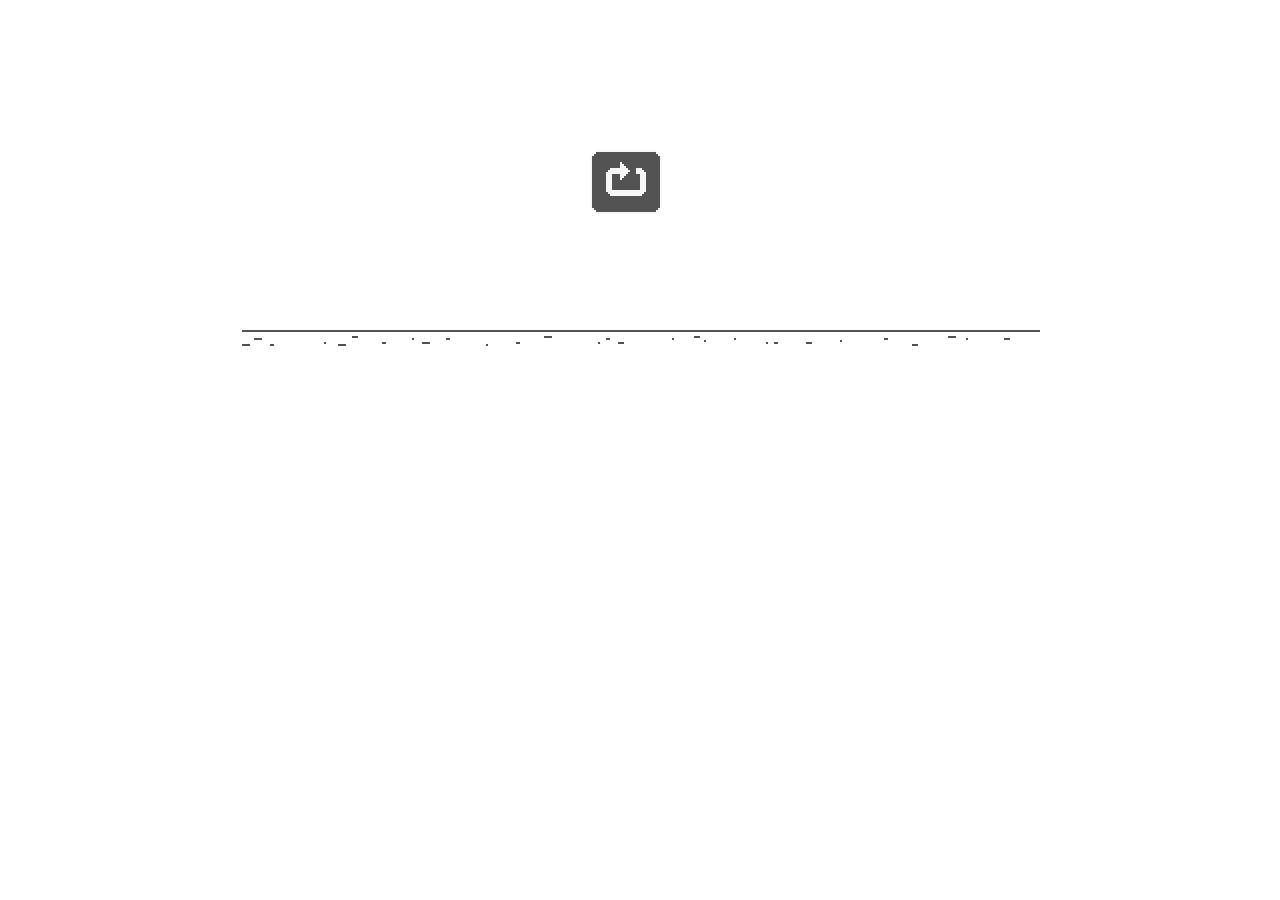
<file: dino-chrome/index.html>
<!DOCTYPE html>
<html lang="pt-br">
<head>
    <meta charset="UTF-8">
    <meta http-equiv="X-UA-Compatible" content="IE=edge">
    <meta name="viewport" content="width=device-width, initial-scale=1.0">
    <link rel="stylesheet" href="css/style.css">
    <title>Dino</title>
</head>
<body>
    <div id="container">
        <div id="game">
            <div class="menu">
                <div class="button" onclick="start()"></div>
            </div>
            <div class="dino"></div>
            <div class="cactus"></div>
            <div class="background"></div>
        </div>
    </div>
</body>

    <script src="js/script.js"></script>
    <script src="js/jquery-3.6.0.min.js"></script>
    <script src="js/jquery-collision.min.js"></script>
</html>
</file>
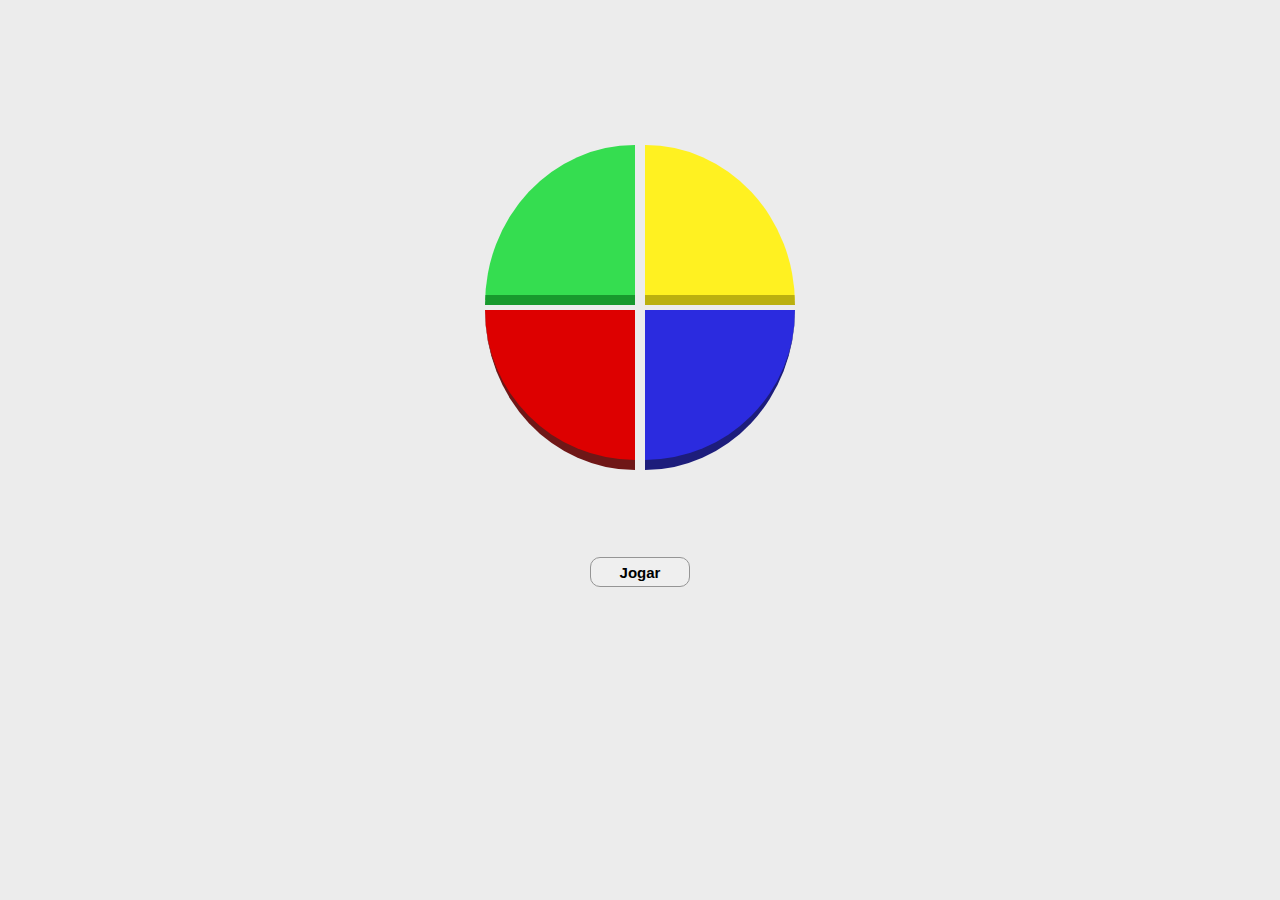
<file: Genius/index.html>
<!DOCTYPE html>
<html lang="pt-br">
<head>
    <meta charset="UTF-8">
    <meta http-equiv="X-UA-Compatible" content="IE=edge">
    <meta name="viewport" content="width=device-width, initial-scale=1.0">
    <title>Genius</title>
    <link rel="stylesheet" href="style.css">
</head>
<body>
    <div id="main">
        <h1 id="round_count">Rodadas 1/5</h1>
        <div id="genius">
            <div class="column">
                <div id="green"></div>
                <div id="red"></div>
            </div>
            <div class="column">
                <div id="yellow"></div>
                <div id="blue"></div>
            </div>
        </div>
        <button id="button" onclick="start()">Jogar</button>
    </div>
</body>
    <script src="script.js"></script>
</html>
</file>
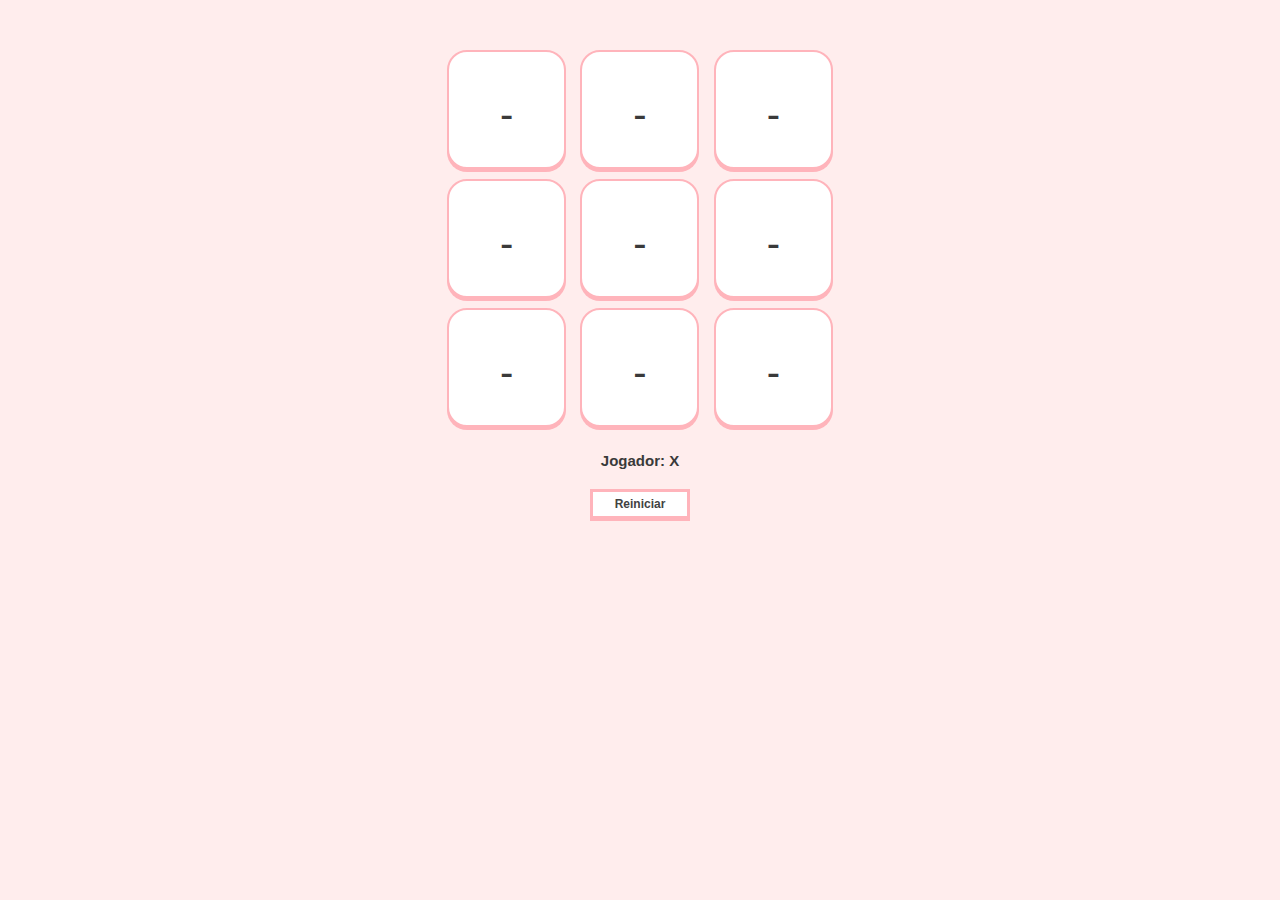
<file: Jogo da Velha/index.html>
<!DOCTYPE html>
<html lang="pt-br">
<head>
    <meta charset="UTF-8">
    <meta http-equiv="X-UA-Compatible" content="IE=edge">
    <meta name="viewport" content="width=device-width, initial-scale=1.0">
    <title>Jogo da Velha</title>
    <link rel="stylesheet" href="style.css">

</head>
<body>
    <div id="container">
        <div id="jogo">
            <div id="coluna1">
                <div id="1" class="quadrado" onclick="escolha(this.id)">-</div>
                <div id="2" class="quadrado" onclick="escolha(this.id)">-</div>
                <div id="3" class="quadrado" onclick="escolha(this.id)">-</div>
            </div>

            <div id="coluna2">
                <div id="4" class="quadrado" onclick="escolha(this.id)">-</div>
                <div id="5" class="quadrado" onclick="escolha(this.id)">-</div>
                <div id="6" class="quadrado" onclick="escolha(this.id)">-</div>
            </div>

            <div id="coluna3">
                <div id="7" class="quadrado" onclick="escolha(this.id)">-</div>
                <div id="8" class="quadrado" onclick="escolha(this.id)">-</div>
                <div id="9" class="quadrado" onclick="escolha(this.id)">-</div>
            </div>
        </div>
        <div id="menu">
            <label id="jogador_menu">Jogador: <span id="jogador"></span></label>
            <button onclick="reiniciar()">Reiniciar</button>
        </div>
    </div>

    <script src="javascript.js"></script>
</body>
</html>
</file>
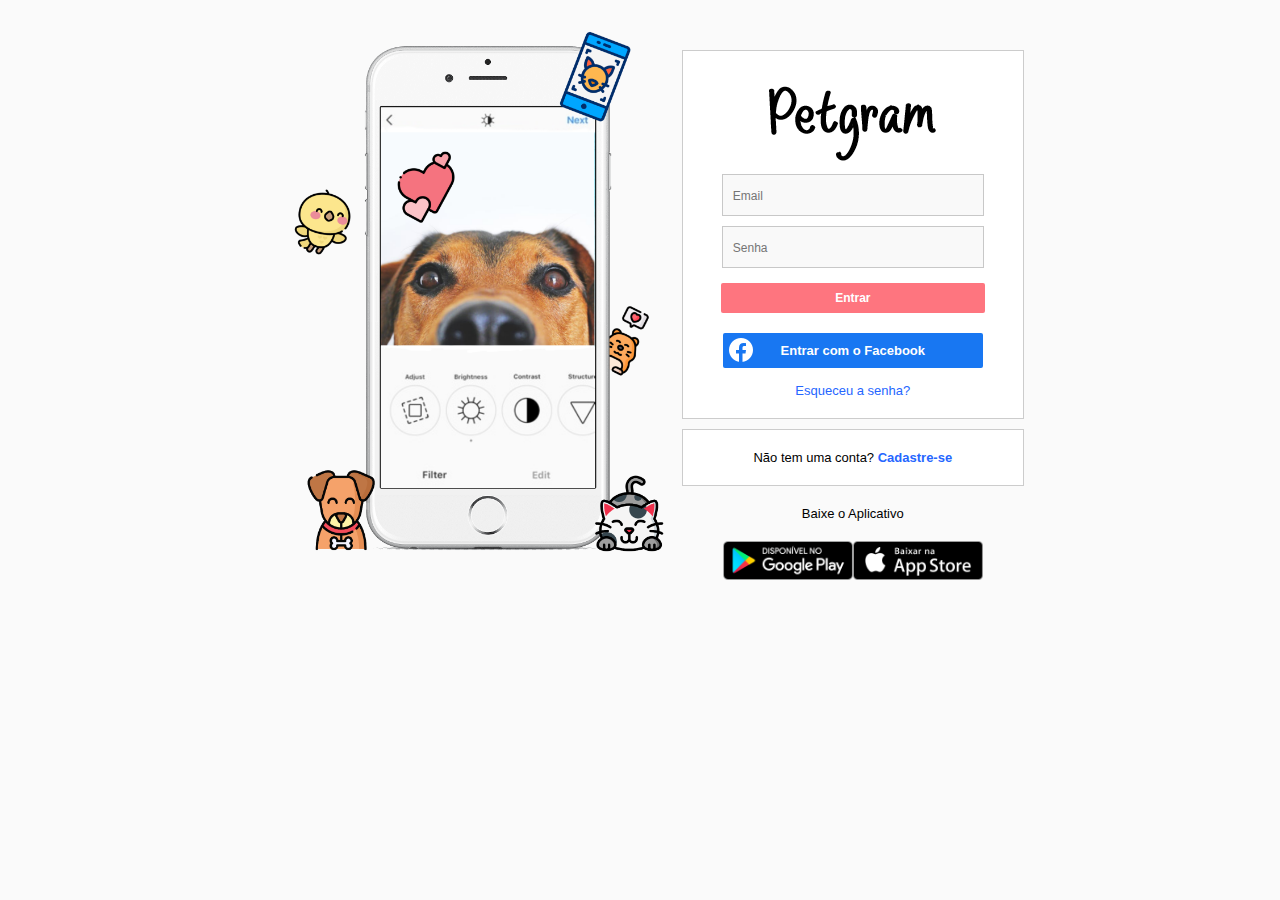
<file: petgram/index.html>
<!DOCTYPE html>
<html lang="pt-br">
<head>
    <meta charset="UTF-8">
    <meta http-equiv="X-UA-Compatible" content="IE=edge">
    <meta name="viewport" content="width=device-width, initial-scale=1.0">
    <link rel="stylesheet" href="inicial.css"> 
    <link rel="icon" href="favicon.png">
    <title>Petgram</title>
</head>
<body>
    <!-- Conteúdo da Página --> 
    <div class="petgram-container">
        <!-- Imagem Celular -->
        <div class="petgram-phone">
            <img src="celular.png" id="phone" alt="Celular com foto de bicho de estimação">
        </div>
        <div class="petgram-account">
            <!-- Primeiro Box -->
            <div class="petgram-login">
                <div class="petgram-logo">
                    <img id="logo" src="logo.png">
                </div>
                <!-- Login Principal -->
                <form>
                    <div class="form">
                        <input type="email" placeholder="Email" required>
                        </div>
                    <div class="form">
                        <input type="password" placeholder="Senha" required>
                        </div>
                    <button class="button-login">Entrar</button>
                </form>
                <!-- Login com Facebook ou Perda de Senha */ -->
                    <a id="facebook" href="#">Entrar com o Facebook</a>
                    <br>
                    <a id="password-recover" href="#">Esqueceu a senha?</a>
                </div>
                <!-- Segundo Box -->
                <div class="petgram-login">
                    <p>Não tem uma conta? <a id="create-account" href="#">Cadastre-se</a></p>
                </div>
                <!-- Apps -->
                    <p style="text-align: center;">Baixe o Aplicativo</p>
                    <div class="petgram-app">
                    <img class="android" src="android.png">
                    <img class="ios" src="ios.png">
                </div>
            </div>
        </div>
</body>
</html>
</file>
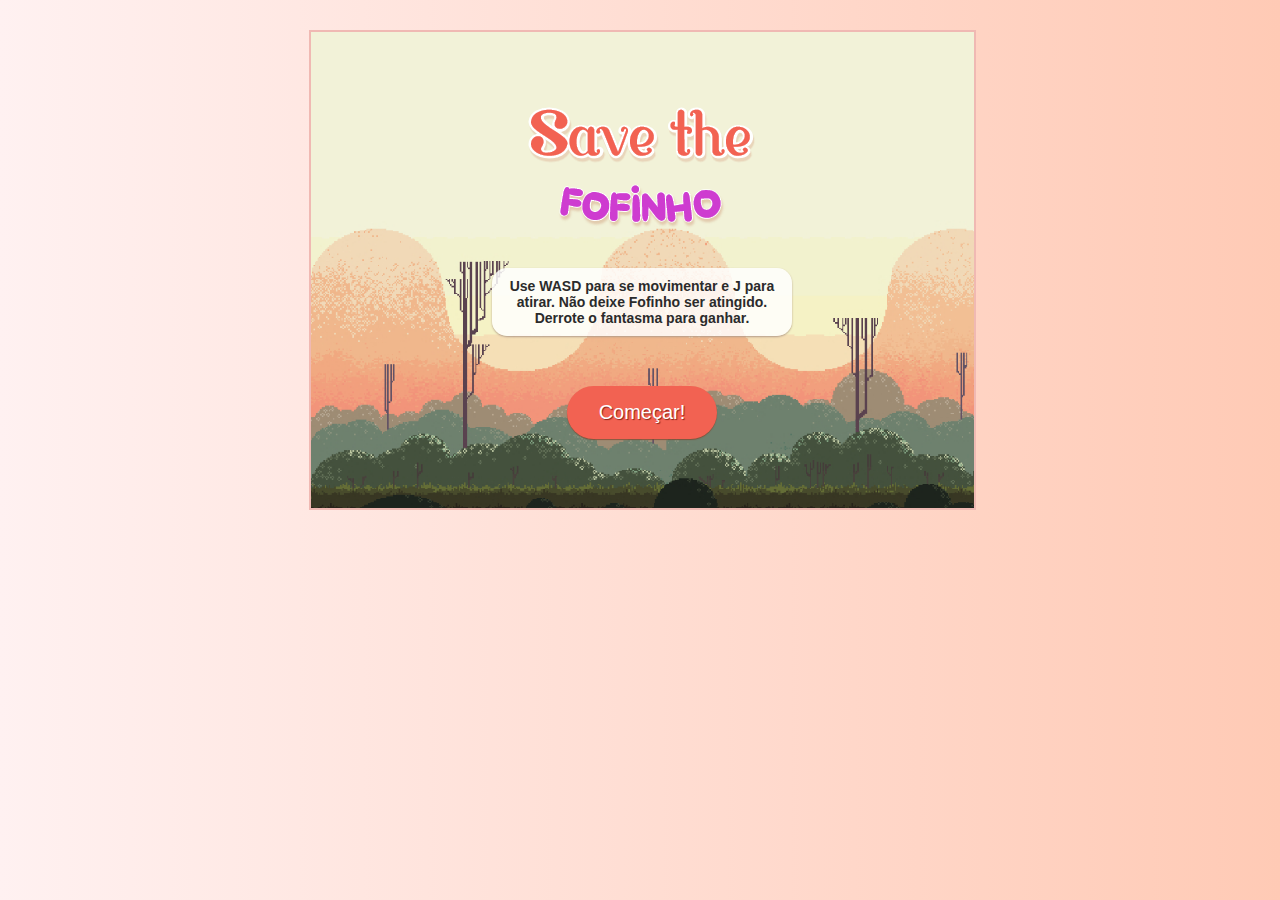
<file: Save the Fofinho/index.html>
<!DOCTYPE html>
<html lang="pt-BR">
<head>
    <meta charset="UTF-8">
    <meta http-equiv="X-UA-Compatible" content="IE=edge">
    <meta name="viewport" content="width=device-width, initial-scale=1.0">
    <title>Save the Fofinho</title>
    <link rel="stylesheet" href="css/start.css">
    <link rel="stylesheet" href="css/characters.css">
    <link rel="stylesheet" href="css/animations.css">
</head>

<body>
    <div id="container">
        <div id="background">
            <div id="inicio">
                <img id="title" src="images/others/title.png">
                <p id="tutorial">Use WASD para se movimentar e J para atirar. Não deixe Fofinho ser atingido. Derrote o fantasma para ganhar.</p>
                <p id="button" onclick="start()">Começar!</p>
            </div>
        </div>
    </div>

    <audio src="audio/ataque.wav" preload="auto" id="somAtaque"></audio>
    <audio src="audio/fofinho.wav" preload="auto" id="fofinhoSalvo"></audio>
    <audio src="audio/game.mp3" preload="auto" id="somJogo"></audio>
    <audio src="audio/gameover2.wav" preload="auto" id="fofinhoPego"></audio>
    <audio src="audio/jogador.mp3" preload="auto" id="jogador"></audio>
    <audio src="audio/gameover_fofinho.wav" preload="auto" id="gameEnd"></audio>

    <script type="text/javascript" src="js/jquery-1.11.1.min.js"></script>
    <script type="text/javascript" src="js/javascript.js"></script>
    <script type="text/javascript" src="js/jquery-collision.min.js"></script>
</body>
</html>
</file>
<file: dino-chrome/css/style.css>
* {
    margin: 0;
    padding: 0;
    outline: 0;
}
@keyframes dinoAnimation {
    from {
        background-position: 0px;
    }
    to {
        background-position: -352px;
    }
}
.dino {
    background-image: url(../images/dino.png);
    width: 88px;
    height: 96px;
    position: relative;
    animation: dinoAnimation .3s steps(4) infinite;
    top: 190px;
}
.background {
    background-image: url(../images/background.png);
    height: 28px;
    position: relative;
    margin-top: 60px;
}
#game {
    width: 800px;
    height: 100px;
    margin: auto;
}
.cactus {
    background-image: url(../images/cactus.png);
    width: 50px;
    height: 100px;
    position: relative;
    left: 730px;
    top: 95px;
}
.button {
    background-image: url(../images/button.png);
    width: 72px;
    height: 64px;
    cursor: pointer;
    position: relative;
    top: 150px;
    left: 350px;
}
</file>
<file: Genius/style.css>
* {
    padding: 0;
    outline: none;
    margin: 0;
}
body {
    background-color: #ececec;
    font-family: Arial;
}
#main {
    margin: auto;
    width: 100vh;
    height: 500px;
    text-align: center;
}
#genius {
    display: flex;
    width: 50%;
    height: 100%;
    flex-direction: row;
    align-items: center;
    justify-content: center;
    margin: auto;
}
#green {
    background-color: #35dd50;
    width: 150px;
    height: 150px;
    margin: 5px;
    cursor: pointer;
    border-top-left-radius: 100%;
    border-bottom: 10px solid #18992d;
}
#blue {
    background-color: #2b2bdf;
    width: 150px;
    height: 150px;
    margin: 5px;
    cursor: pointer;
    border-bottom-right-radius: 100%;
    border-bottom: 10px solid #1d1d7b;
}
#yellow {
    background-color: #fff121;
    width: 150px;
    height: 150px;
    margin: 5px;
    cursor: pointer;
    border-top-right-radius: 100%;
    border-bottom: 10px solid #bbb00f;
}
#red {
    background-color: #d00;
    width: 150px;
    height: 150px;
    margin: 5px;
    cursor: pointer;
    border-bottom-left-radius: 100%;
    border-bottom: 10px solid #6f1717;
}
#button {
    width: 100px;
    height: 30px;
    font-size: 15px;
    cursor: pointer;
    border: 1px solid #959595;
    border-radius: 10px;
    font-weight: bold;
}
#round_count {
    visibility: hidden;
    margin-top: 20px;
}
</file>
<file: Jogo da Velha/style.css>
*{
    padding: 0;
    margin: auto;
    outline: none;
    text-align: center;
}
body {
    font-family: Arial;
    color: #3a3a3a;
    font-size: 15px;
    background-color: #ffeded;
}
#menu {
    display: inline-grid;
}
#jogo {
    padding: 20px;
    margin-top: 25px;
    display: flex;
    flex-direction: row;
    max-width: 400px;
}
.quadrado {
    position: relative;
    width: 35px;
    height: 35px;
    background-color: #fff;
    display: inline-block;
    padding: 40px;
    font-size: 40px;
    margin: 5px;
    cursor: pointer;
    border-radius: 20px;
    border: 2px solid #ffb4bb;
    box-shadow: 0px 3px 0px #ffb4bb;
}
.quadrado:hover {
    top: -3px;
}
#container button {
    margin-top: 20px;
    font-size: 12px;
    padding: 5px;
    width: 100px;
    background-color: #fff;
    border: 3px solid #ffb4bb;
    font-weight: bold;
    box-shadow: 0px 2px 0px #ffb4bb;
    color: #424242;
    cursor: pointer;
}
#jogador_menu {
    font-weight: bold;
}
</file>
<file: petgram/inicial.css>
* {
    margin: 0;
    padding: 0;
    text-decoration: none;
    outline: none;
}
body {
    background-color: #eeeeee47;
    font-family: sans-serif;
    font-size: 13px;
}
/* Container Principal */
.petgram-container {
    display: flex;
    width: 95%;
    justify-content: center;
    margin: auto;
}
/* Imagem Celular */
.petgram-phone {
    width: 35%;
    margin-top: 15px;
}
#phone {
    width: 100%;
}
/* Primeiro Box */
.petgram-account {
    display: flex;
    width: 25%;
    align-items: center;
    margin-top: 50px;
    flex-direction: column;
}
.petgram-login {
    background: #fff;
    width: 300px;
    border: 1px solid #80808066;
    padding: 20px;
    text-align: center;  
}
.petgram-login:nth-child(1) {
    max-height: 80%;
    margin-bottom: 10px;  
}
.petgram-login:nth-child(2) {
    max-height: 10%;
    margin-bottom: 20px;  
}
.petgram-logo {
    width: 85%;
    margin: auto;
}
.petgram-login input{
    width: 80%;
    height: 20px;
    margin-bottom: 10px;
    background-color: #f9f9f9;
    border: 1px solid #80808066;
    padding: 10px;
}
.petgram-login input:focus {
    background-color: #d8d8d866;
}
.petgram-login input::placeholder {
    font-size: 12px;
}
/* Botão do Login */
.button-login {
    width: 88%;
    padding: 5px;
    font-size: 12px;
    margin-bottom: 20px;
    margin-top: 5px;
    background-color: #fe646fe3;
    border-color: transparent;
    border-radius: 2px;
    color: white;
    font-weight: bold;
    height: 30px;
}
.button-login:hover{
    cursor: pointer;
    background-color: #fc9aa0e3;
}
/* Segundo Box */
#facebook {
    background-color: #1877F2;
    background-image: url("botao_facebook.png");
    background-repeat: no-repeat;
    display: inline-block;
    color: white;
    font-weight: bold;
    font-family: 'Helvetica', sans-serif;
    width: 80%;
    margin: auto;
    margin-bottom: 15px;
    padding: 10px;
    border-radius: 2px;
}
#create-account {
    font-weight: bold;
    color: #2566ff;
}
#password-recover {
    color: #2566ff;
}
/* Apps */
.petgram-app {
    display: flex;
    align-content: center;
    padding-top: 20px;
    padding-bottom: 20px;
}
.android {
    width: 130px;
}
.android:hover {
    cursor: pointer;
}
.ios {
    width: 130px;
}
.ios:hover {
    cursor: pointer;
}
/* Responsividade */
@media (max-width: 1080px) {
    .petgram-phone {
        display: none;
    }
    #phone {
        display: none;
    }
}
</file>
<file: Save the Fofinho/css/start.css>
@font-face {
    font-family: PT Sans Narrow;
    src: url(../font/PTSansNarrow-Bold.ttf);
}
* {
    margin: 0;
    padding: 0;
    text-decoration: none;
    outline: none;
}
body {
    background-image: linear-gradient(to right, #fff1f1, #ffcab5);
    font-family: Arial;
    font-size: 12px;
}
#container {
    width: 663px;
    height: 576px;
    position: relative;
    top: 30px;
    text-align: center;
    margin: auto;
}
#background {
    width: 663px;
    height: 476px;
    background-image: url(../images/others/background.png);
    background-size: cover;
    margin: auto;
    border: 2px solid #f0b9b3;
}
#tutorial {
    background: #ffffffd4;
    padding: 10px;
    font-size: 14px;
    border-radius: 15px;
    font-weight: bold;
    color: #2b2b2b;
    box-shadow: 0px 1px 2px 0px #b39d8a;
}
#title {
    animation-name: rubberBand;
    animation-duration: 1.5s;
}
#button {
    margin-top: 50px;
    font-size: 20px;
    background-color: #f26252;
    padding: 15px;
    width: 120px;
    margin-left: auto;
    margin-right: auto;
    border-radius: 50px;
    color: #fff;
    box-shadow: 0px 1px 1px #84472ec4;
    text-shadow: 1px 1px 1px #882419;
}
#button:hover{
    cursor: pointer;
    background-color: #f2625278;
}
#inicio {
    width: 300px;
    margin: auto;
    margin-top: 5%;
}
#scores {
    font-family: 'PT Sans Narrow';
    font-size: 15px;
    position: relative;
    top: 5px;
}
</file>
<file: Save the Fofinho/css/characters.css>
#player {
    background-image: url(../images/sorceress/water.png);
    width: 100px;
    height: 110px;
    position: absolute;
    left: 8px;
    top: 150px;
}
#fofinho {
    background-image: url(../images/fofinho/Pink_Monster_Run_6.png);
    width: 50px;
    height: 50px;
    position: absolute;
    left: 20px;
    top: 410px;
}
#enemy1 {
    background-image: url(../images/ghost/ghost-idle.png);
    width: 80px;
    height: 80px;
    position: absolute;
    right: 8px;
}
#enemy2 {
    background-image: url(../images/demon/hell-hound-walk.png);
    width: 90px;
    height: 50px;
    position: absolute;
    right: 20px;
    top: 410px;
}
#attack1 {
    width: 25px;
    height: 25px;
    position: absolute;
    background: url(../images/sorceress/1.png);
}
#lifenemy {
    width: 90px;
    height: 17px;
    position: absolute;
    background-image: url(../images/demon/lifenemy_5.png);
    right: 8px;
    top: 5px;
}
#lifeplayer {
    width: 51px;
    height: 17px;
    position: absolute;
    background-image: url(../images/sorceress/lifeplayer_3.png);
    left: 8px;
    top: 5px;
}
</file>
<file: Save the Fofinho/css/animations.css>
@keyframes play {
    from {
        background-position: 0px;
    }
    to {
        background-position: -300px;
    }
}
@keyframes play2 {
    from {
        background-position: 0px;
    }
    to {
        background-position: -303px;
    }
}
@keyframes play3 {
    from {
        background-position: 0px;
    }
    to {
        background-position: -616px;
    }
}
@keyframes play4 {
    from {
        background-position: 0px;
    }
    to {
        background-position: -1200px;
    }
}
@keyframes play5 {
    from {
        background-position: 0px;
    }
    to {
        background-position: -400px;
    }
}
@keyframes rubberBand {
    from {
      transform: scale3d(1, 1, 1);
    }
    30% {
      transform: scale3d(1.25, 0.75, 1);
    }
    40% {
      transform: scale3d(0.75, 1.25, 1);
    }
    50% {
      transform: scale3d(1.15, 0.85, 1);
    }
    65% {
      transform: scale3d(.95, 1.05, 1);
    }
    75% {
      transform: scale3d(1.05, .95, 1);
    }
    to {
      transform: scale3d(1, 1, 1);
    }
}
.animation1 {
    animation: play .8s steps(6) infinite;
}
.animation2 {
    animation: play2 .7s steps(3) infinite;
}
.animation3 {
    animation: play3 .9s steps(7) infinite;
}
.animation4 {
    animation: play4 .8s steps(12) infinite;
}
.animation5 {
    background-image: url(../images/fofinho/Pink_Monster_Death_8.png);
    width: 50px;
    height: 50px;
    animation: play5 .8s steps(8) infinite;
}
</file>
